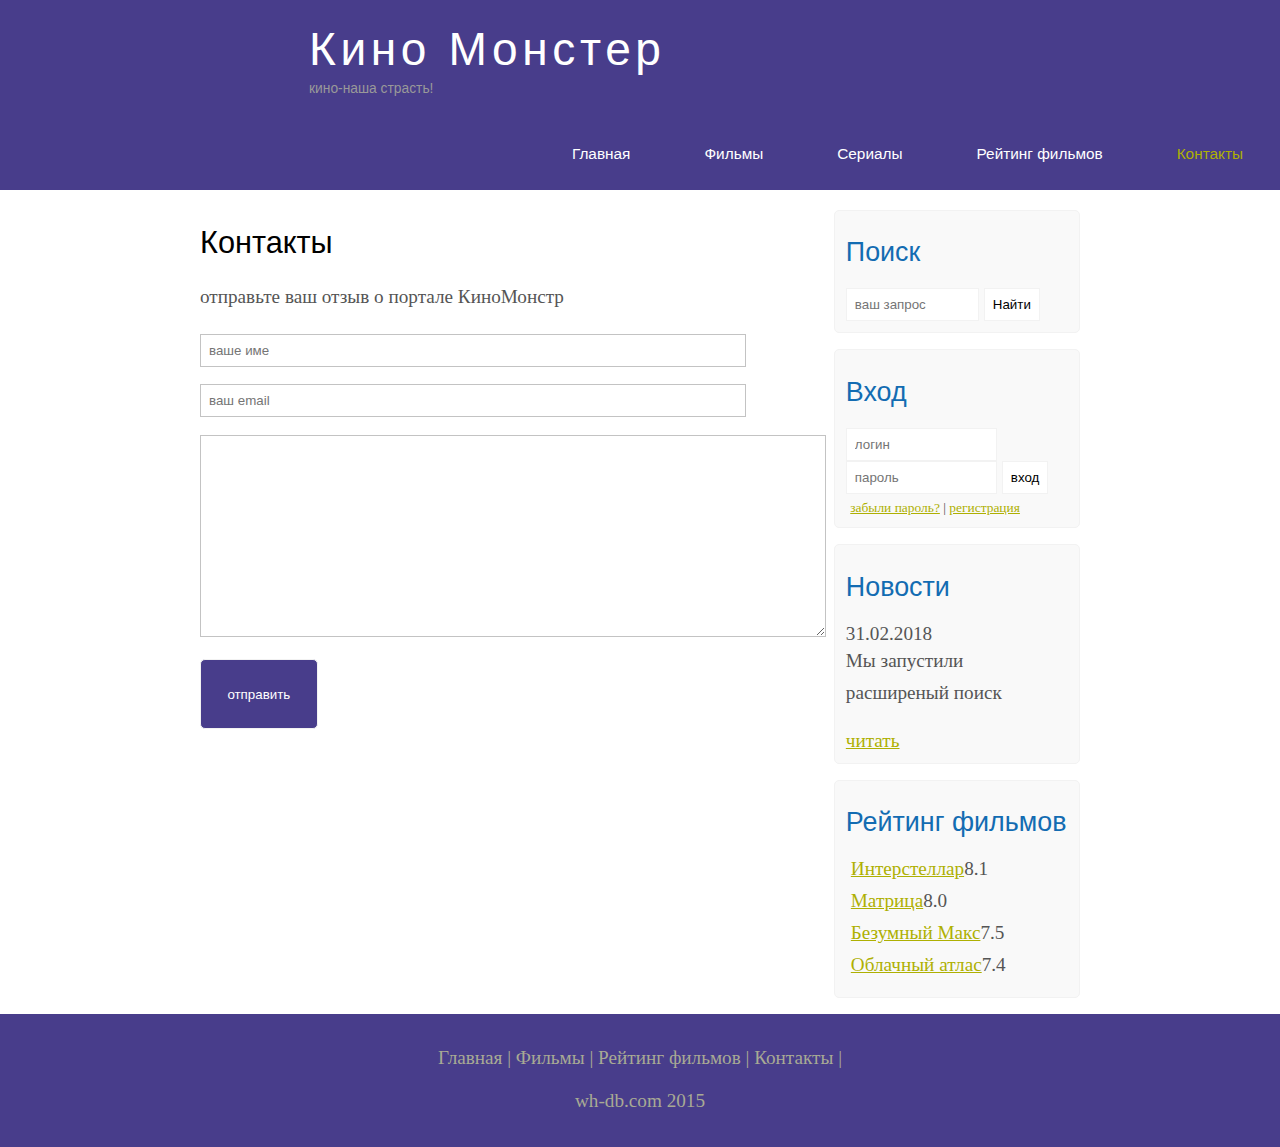
<file: contacts.html>
<!DOCTYPE html>
<html lang="en">
<head>
	<meta charset="UTF-8">
	<meta name="viewport" content="width=device-width, initial-scale=1.0">
	<meta name="discription" content="kinomonster - is a portal about movie">
	<meta name="keywords" content= "films, cinema, movie, monster">
	<title>Kino Monster</title>
	<link rel="stylesheet" href="assets/css/style.css">
</head>
<body>
	<div class="main">
					<div class= "header">
		 				 	<div class="logo">
									<div class="logo_text">
											<h1><a href= "index.html"> Кино Монстер</a></h1>
			    				     <h2>кино-наша страсть!</h2>
									</div>	
							</div>

			 				   <div class="menubar">
										<ul class="menu">
												<li><a href="index.html">Главная</a></li>
												<li><a href="Films.html">Фильмы</a></li>
												<li><a href="#">Сериалы</a></li>
												<li><a href="raiting.html">Рейтинг фильмов</a></li>
												<li class="selected"><a href="contacts.html">Контакты</a></li>

										</ul>
                 </div>
					</div>

         
          <div class="site_content">


	         	<div class="sidebar_container">
	      	       	<div class="sidebar">
	      		             	<h2>Поиск</h2>
	      		      	<form method="post" action="#" id="search_form">
	      				      <input type="search" name="search_field" placeholder="ваш запрос" />
	      			      	<input type="submit" class="btn" value="Найти" />
	      		      	</form>
	          		 	</div>

	      	        	<div class="sidebar">
	      		             	<h2>Вход</h2>
	      		        	<form method="post" action="#" id="login">
	      		           	<input type="text" name="login_field" placeholder="логин" />
	      		          	<input type="password" name="password_field" placeholder="пароль" />
	      	          		<input type="submit" class="btn" value="вход" />	
	      		            	<div class="lables_passreg_text">
	      			            	<span><a href="#" >забыли пароль?</a></span> | <span><a href="#">регистрация</a></span>
	      		            	</div>

	      		        	</form>
	                	</div>

	            	
	              		<div class="sidebar">
	      			
	      	            		<h2>Новости</h2>
	      		         	<span>31.02.2018</span>
	              			<p>Мы запустили расширеный поиск</p>
	      		        	<a href="#">читать</a>
	      		  			</div>
	    		  		

	    		    			<div class="sidebar">
	      								<h2>Рейтинг фильмов</h2>
	      							<ul>
	      									<li><a href="show.html">Интерстеллар</a><span class="rating_sidebar">8.1</span></li>
	      									<li><a href="#">Матрица</a><span class="rating_sidebar">8.0</span></li>
	      									<li><a href="#">Безумный Макс</a><span class="rating_sidebar">7.5</span></li>
	      									<li><a href="#">Облачный атлас</a><span class="rating_sidebar">7.4</span></li>

	      							</ul>
	      			   	  </div>
   		   	   
            </div>

           <div class="contacts">
           	   <div class="contact_field">
           	   	<h1>Контакты</h1>
           	   	<p>отправьте ваш отзыв о портале КиноМонстр</p>
           	   </div>

           	   <div class="contact_send">
                 	    	<form method="post" action="#" id="review" >
                 	    		<input type="text" name="contact_name" placeholder="ваше име">
                 	    		<input type="text" name="contact_email" placeholder="ваш email">
                 	    		<textarea name="review_text"></textarea>
                 	    		<input type="submit" value="отправить">
                 	        </form>
                 	    </div>
           </div>

              
          </div>

  		    <div class="Footer">
            	<p><a href="index.html">Главная</a> |
            	<a href="Films.html">Фильмы</a> |
            	<a href="raiting.html">Рейтинг фильмов</a> |
            	<a href="contacts.html">Контакты</a> |
              </p>
            	<p>wh-db.com 2015</p>
  			  </div>

  </div>

 </body>
</html>
</file>
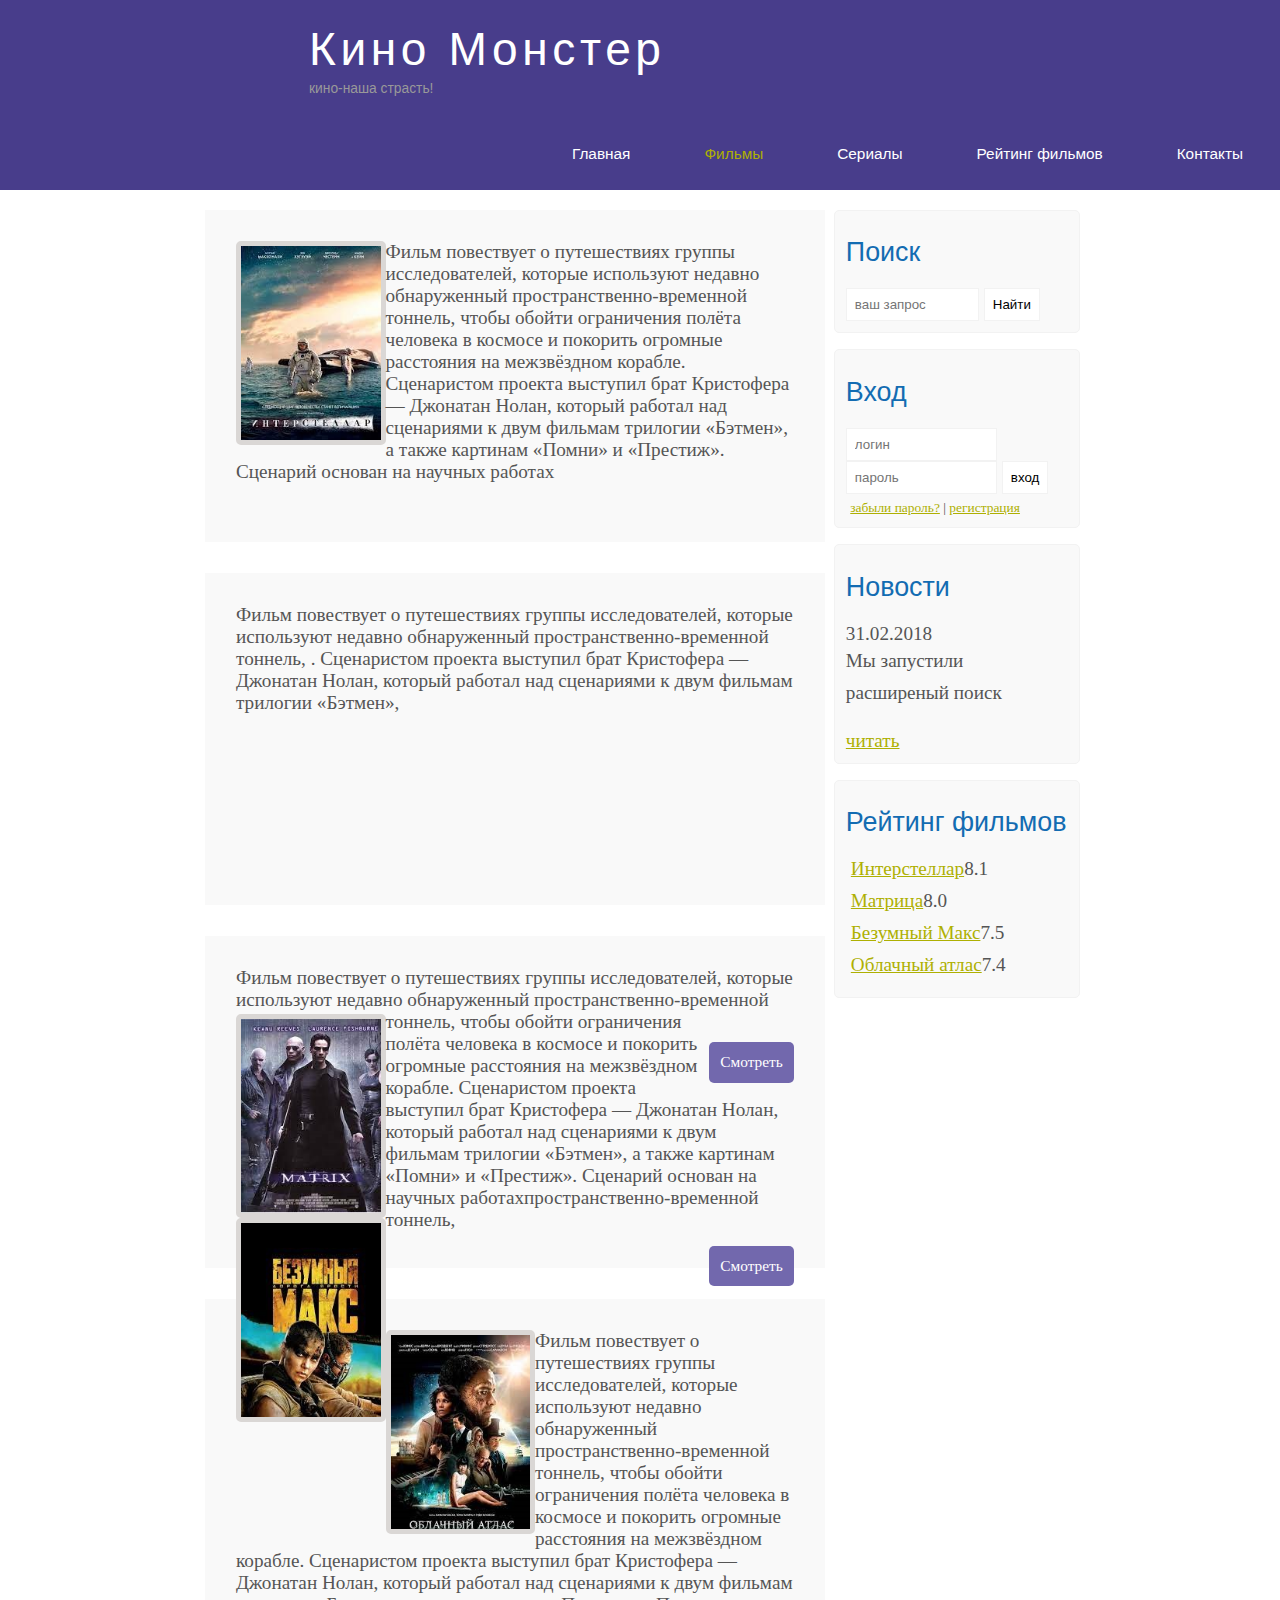
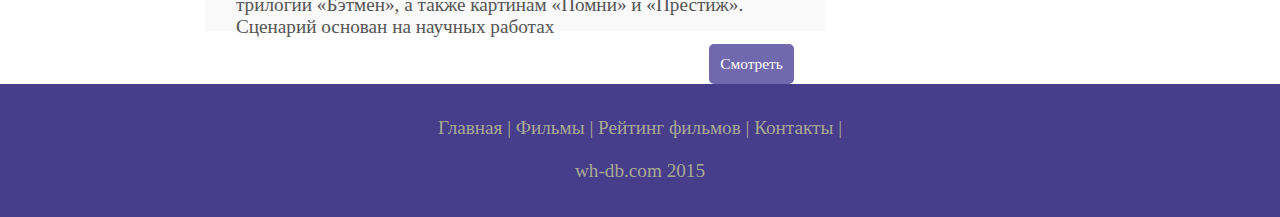
<file: Films.html>
<!DOCTYPE html>
<html lang="en">
<head>
	<meta charset="UTF-8">
	<meta name="viewport" content="width=device-width, initial-scale=1.0">
	<meta name="discription" content="kinomonster - is a portal about movie">
	<meta name="keywords" content= "films, cinema, movie, monster">
	<title>Kino Monster</title>
	<link rel="stylesheet" href="assets/css/style.css">
</head>
<body>
	<div class="main">
					<div class= "header">
		 				 	<div class="logo">
									<div class="logo_text">
											<h1><a href= "index.html"> Кино Монстер</a></h1>
			    				     <h2>кино-наша страсть!</h2>
									</div>	
							</div>

			 				   <div class="menubar">
										<ul class="menu">
												<li><a href="index.html">Главная</a></li>
												<li class="selected"><a href="Films.html">Фильмы</a></li>
												<li><a href="#">Сериалы</a></li>
												<li><a href="raiting.html">Рейтинг фильмов</a></li>
												<li><a href="contacts.html">Контакты</a></li>

										</ul>
                 </div>
					</div>

         
          <div class="site_content">


	           	<div class="sidebar_container">
	      	       	<div class="sidebar">
	      		             	<h2>Поиск</h2>
	      		      	<form method="post" action="#" id="search_form">
	      				      <input type="search" name="search_field" placeholder="ваш запрос" />
	      			      	<input type="submit" class="btn" value="Найти" />
	      		      	</form>
	      	    	 	</div>

	      	      	<div class="sidebar">
	      		             	<h2>Вход</h2>
	      		        	<form method="post" action="#" id="login">
	      		           	<input type="text" name="login_field" placeholder="логин" />
	      		          	<input type="password" name="password_field" placeholder="пароль" />
	      	          		<input type="submit" class="btn" value="вход" />	
	      		            	<div class="lables_passreg_text">
	      			            	<span><a href="#" >забыли пароль?</a></span> | <span><a href="#">регистрация</a></span>
	      		            	</div>

	      		        	</form>
	              	</div>

	            	
	            		<div class="sidebar">
	      			
	      	            		<h2>Новости</h2>
	      		         	<span>31.02.2018</span>
	              			<p>Мы запустили расширеный поиск</p>
	      		        	<a href="#">читать</a>
	      					</div>
	    		  		

	    		  			<div class="sidebar">
	      								<h2>Рейтинг фильмов</h2>
	      							<ul>
	      									<li><a href="show.html">Интерстеллар</a><span class="rating_sidebar">8.1</span></li>
	      									<li><a href="#">Матрица</a><span class="rating_sidebar">8.0</span></li>
	      									<li><a href="#">Безумный Макс</a><span class="rating_sidebar">7.5</span></li>
	      									<li><a href="#">Облачный атлас</a><span class="rating_sidebar">7.4</span></li>

	      							</ul>
	      			    </div>
   		   	    </div>


                       <div class="content">
                         	<div class="info_films">
                         		<img src="assets/img/Интерстеллар.jfif">
                         			Фильм повествует о путешествиях группы исследователей, которые используют недавно обнаруженный пространственно-временной тоннель, чтобы обойти ограничения полёта человека в космосе и покорить огромные расстояния на межзвёздном корабле. Сценаристом проекта выступил брат Кристофера — Джонатан Нолан, который работал над сценариями к двум фильмам трилогии «Бэтмен», а также картинам «Помни» и «Престиж». Сценарий основан на научных работах
                         			<div class="button"><a href="show.html">Смотреть</a></div>
                         	</div>
                         	<div class="info_films">
                         		<img src="assets/img/Матрица.jfif">
                         			Фильм повествует о путешествиях группы исследователей, которые используют недавно обнаруженный пространственно-временной тоннель, . Сценаристом проекта выступил брат Кристофера — Джонатан Нолан, который работал над сценариями к двум фильмам трилогии «Бэтмен», 
                         			<div class="button"><a href="show.html">Смотреть</a></div>
                         	</div>
                         	<div class="info_films">
                         		<img src="assets/img/Безумный макс.jfif">
                         			Фильм повествует о путешествиях группы исследователей, которые используют недавно обнаруженный пространственно-временной тоннель, чтобы обойти ограничения полёта человека в космосе и покорить огромные расстояния на межзвёздном корабле. Сценаристом проекта выступил брат Кристофера — Джонатан Нолан, который работал над сценариями к двум фильмам трилогии «Бэтмен», а также картинам «Помни» и «Престиж». Сценарий основан на научных работахпространственно-временной тоннель,
                         	</div>
                         	<div class="info_films">
                         		<img src="assets/img/Облачный атлас.jfif">
                         			Фильм повествует о путешествиях группы исследователей, которые используют недавно обнаруженный пространственно-временной тоннель, чтобы обойти ограничения полёта человека в космосе и покорить огромные расстояния на межзвёздном корабле. Сценаристом проекта выступил брат Кристофера — Джонатан Нолан, который работал над сценариями к двум фильмам трилогии «Бэтмен», а также картинам «Помни» и «Престиж». Сценарий основан на научных работах
                         			<div class="button"><a href="show.html">Смотреть</a></div>
                         	</div>

                       </div>
          </div>               	

        

  		    <div class="Footer">
            	<p><a href="index.html">Главная</a> |
            	<a href="Films.html">Фильмы</a> |
            	<a href="raiting.html">Рейтинг фильмов</a> |
            	<a href="contacts.html">Контакты</a> |
              </p>
            	<p>wh-db.com 2015</p>
  			  </div>

  </div>

 </body>
</html>
</file>
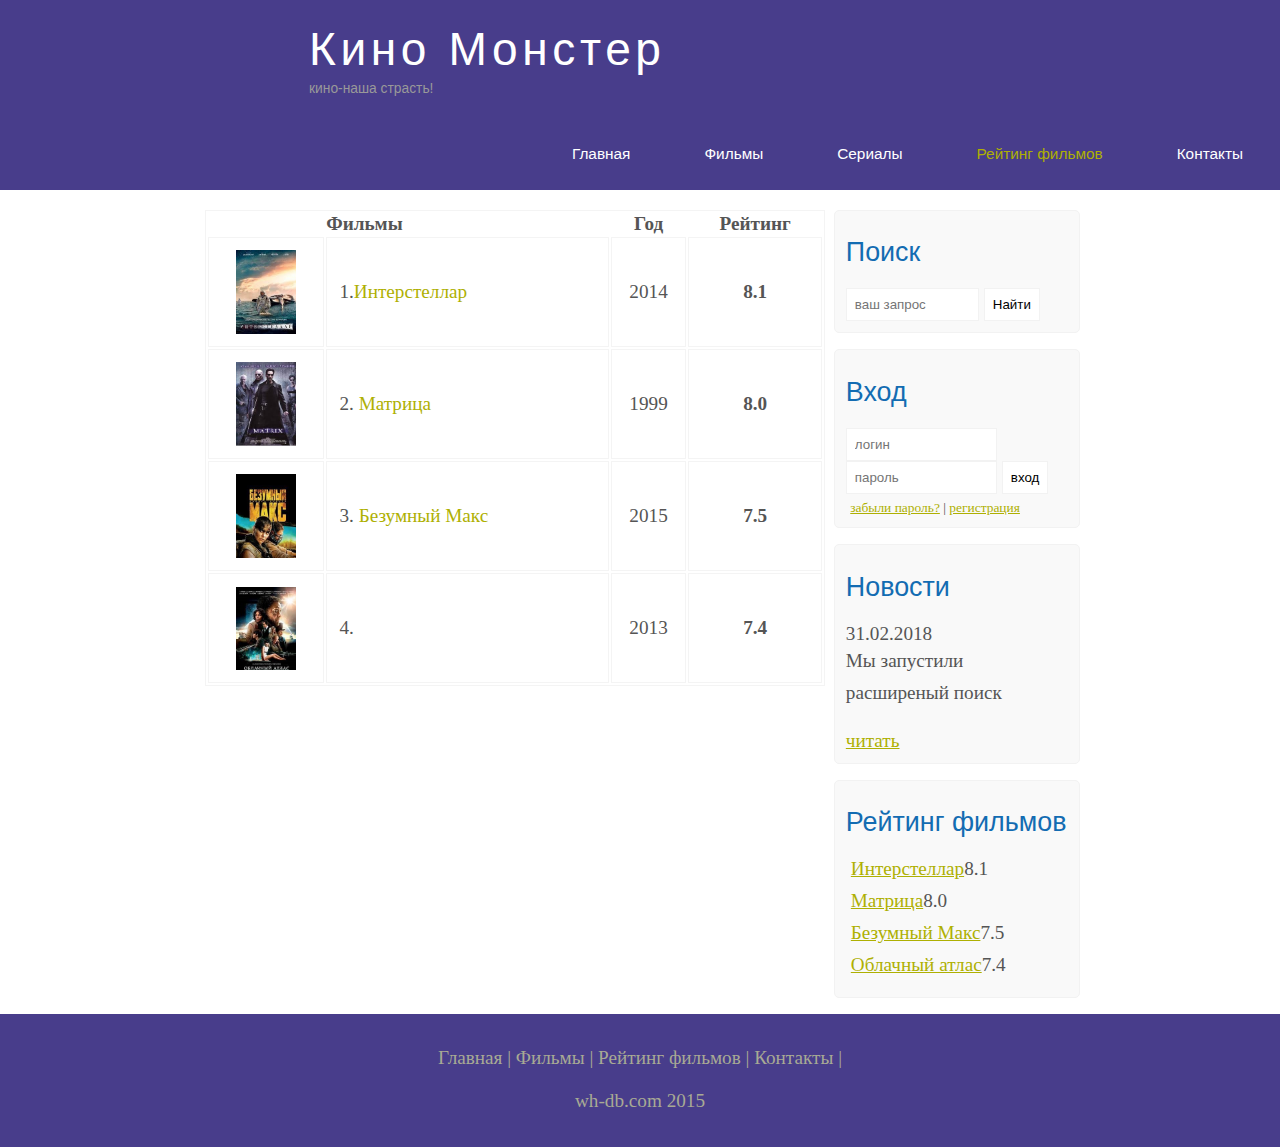
<file: raiting.html>
<!DOCTYPE html>
<html lang="en">
<head>
	<meta charset="UTF-8">
	<meta name="viewport" content="width=device-width, initial-scale=1.0">
	<meta name="discription" content="kinomonster - is a portal about movie">
	<meta name="keywords" content= "films, cinema, movie, monster">
	<title>Kino Monster</title>
	<link rel="stylesheet" href="assets/css/style.css">
</head>
<body>
	<div class="main">
					<div class= "header">
		 				 	<div class="logo">
									<div class="logo_text">
											<h1><a href= "index.html"> Кино Монстер</a></h1>
			    				     <h2>кино-наша страсть!</h2>
									</div>	
							</div>

			 				   <div class="menubar">
										<ul class="menu">
												<li><a href="index.html">Главная</a></li>
												<li><a href="Films.html">Фильмы</a></li>
												<li><a href="#">Сериалы</a></li>
												<li class="selected"><a href="raiting.html">Рейтинг фильмов</a></li>
												<li><a href="contacts.html">Контакты</a></li>

										</ul>
                 </div>
					</div>

         
          <div class="site_content">


	         	<div class="sidebar_container">
	      	       	<div class="sidebar">
	      		             	<h2>Поиск</h2>
	      		      	<form method="post" action="#" id="search_form">
	      				      <input type="search" name="search_field" placeholder="ваш запрос" />
	      			      	<input type="submit" class="btn" value="Найти" />
	      		      	</form>
	          		 	</div>

	      	        	<div class="sidebar">
	      		             	<h2>Вход</h2>
	      		        	<form method="post" action="#" id="login">
	      		           	<input type="text" name="login_field" placeholder="логин" />
	      		          	<input type="password" name="password_field" placeholder="пароль" />
	      	          		<input type="submit" class="btn" value="вход" />	
	      		            	<div class="lables_passreg_text">
	      			            	<span><a href="#" >забыли пароль?</a></span> | <span><a href="#">регистрация</a></span>
	      		            	</div>

	      		        	</form>
	                	</div>

	            	
	              		<div class="sidebar">
	      			
	      	            		<h2>Новости</h2>
	      		         	<span>31.02.2018</span>
	              			<p>Мы запустили расширеный поиск</p>
	      		        	<a href="#">читать</a>
	      		  			</div>
	    		  		

	    		    			<div class="sidebar">
	      								<h2>Рейтинг фильмов</h2>
	      							<ul>
	      									<li><a href="show.html">Интерстеллар</a><span class="rating_sidebar">8.1</span></li>
	      									<li><a href="#">Матрица</a><span class="rating_sidebar">8.0</span></li>
	      									<li><a href="#">Безумный Макс</a><span class="rating_sidebar">7.5</span></li>
	      									<li><a href="#">Облачный атлас</a><span class="rating_sidebar">7.4</span></li>

	      							</ul>
	      			   	  </div>
   		   	   
            </div>

         <div class="content">
           <table>
           	<tr>
           		<th></th>
           		<th>Фильмы</th>
           		<th class="center">Год</th>
           		<th class="center">Рейтинг</th>
           	</tr>

           	<tr>
           		<td class="center"><img src="assets/img/Интерстеллар.jfif"></td>
           		<td>1.<a href="show.html">Интерстеллар</a></td>
           		<td class="center">2014</td>
           		<td class="center rating">8.1</td>
           	</tr>

          <tr>
          	<td class="center"><img src="assets/img/Матрица.jfif"></td>
          	<td>2. <a href="#">Матрица</a></td>
          	<td class="center">1999</td>
          	<td class="center rating">8.0</td>
          </tr>

          <tr>
          	<td class="center"><img src="assets/img/Безумный макс.jfif"></td>
          	<td>3. <a href="#">Безумный Макс</a></td>
          	<td class="center">2015</td>
          	<td class="center rating">7.5</td>
          </tr>

          <tr>
          	<td class="center"><img src="assets/img/Облачный атлас.jfif"></td>
          	<td>4. <a href="#"></a></td>
          	<td class="center">2013</td>
          	<td class="center rating">7.4</td>
          </tr>
        </table>

           </div>   
         </div>

  		    <div class="Footer">
            	<p><a href="index.html">Главная</a> |
            	<a href="Films.html">Фильмы</a> |
            	<a href="raiting.html">Рейтинг фильмов</a> |
            	<a href="contacts.html">Контакты</a> |
              </p>
            	<p>wh-db.com 2015</p>
  			  </div>

  </div>

 </body>
</html>
</file>
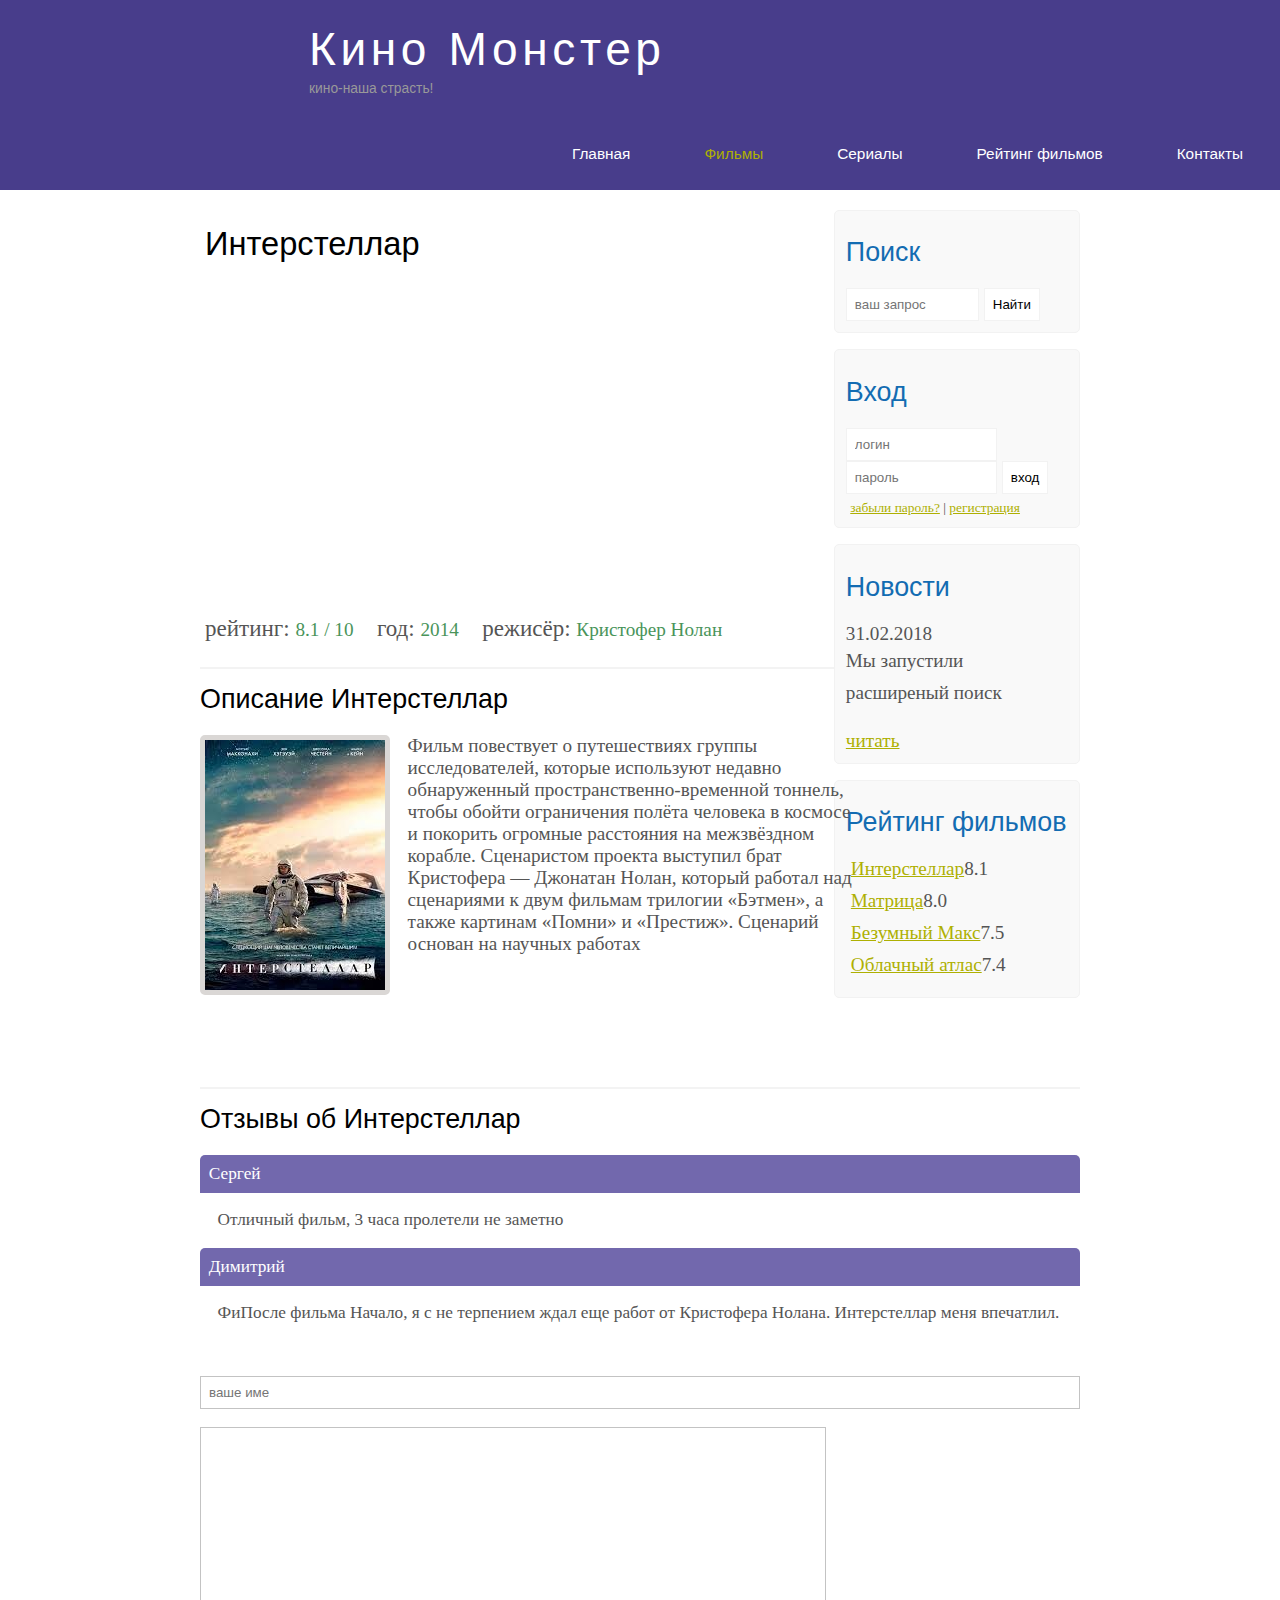
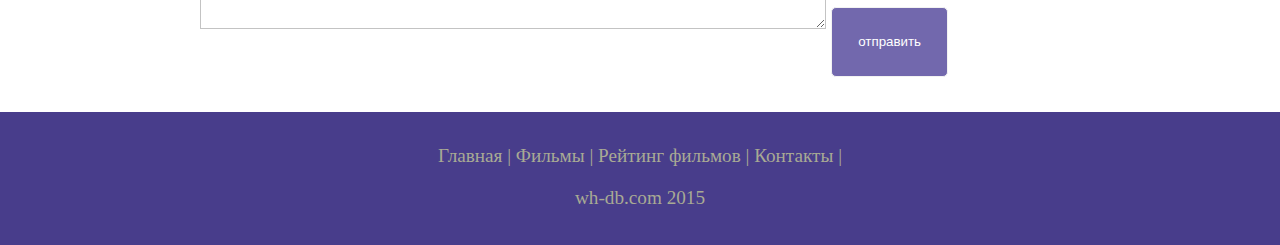
<file: show.html>
<!DOCTYPE html>
<html lang="en">
<head>
	<meta charset="UTF-8">
	<meta name="viewport" content="width=device-width, initial-scale=1.0">
	<meta name="discription" content="kinomonster - is a portal about movie">
	<meta name="keywords" content= "films, cinema, movie, monster">
	<title>Kino Monster</title>
	<link rel="stylesheet" href="assets/css/style.css">
</head>
<body>
	<div class="main">
					<div class= "header">
		 				 	<div class="logo">
									<div class="logo_text">
											<h1><a href= "index.html"> Кино Монстер</a></h1>
			    				     <h2>кино-наша страсть!</h2>
									</div>	
							</div>

			 				   <div class="menubar">
										<ul class="menu">
												<li><a href="index.html">Главная</a></li>
												<li class="selected"><a href="Films.html">Фильмы</a></li>
												<li><a href="#">Сериалы</a></li>
												<li><a href="raiting.html">Рейтинг фильмов</a></li>
												<li><a href="contacts.html">Контакты</a></li>

										</ul>
                 </div>
					</div>

         
          <div class="site_content">


	           	<div class="sidebar_container">
	      	       	<div class="sidebar">
	      		             	<h2>Поиск</h2>
	      		      	<form method="post" action="#" id="search_form">
	      				      <input type="search" name="search_field" placeholder="ваш запрос" />
	      			      	<input type="submit" class="btn" value="Найти" />
	      		      	</form>
	      		 	</div>

	      	      	<div class="sidebar">
	      		             	<h2>Вход</h2>
	      		        	<form method="post" action="#" id="login">
	      		           	<input type="text" name="login_field" placeholder="логин" />
	      		          	<input type="password" name="password_field" placeholder="пароль" />
	      	          		<input type="submit" class="btn" value="вход" />	
	      		            	<div class="lables_passreg_text">
	      			            	<span><a href="#" >забыли пароль?</a></span> | <span><a href="#">регистрация</a></span>
	      		            	</div>

	      		        	</form>
	             	</div>

	            	
	            		<div class="sidebar">
	      			
	      	            		<h2>Новости</h2>
	      		         	<span>31.02.2018</span>
	              			<p>Мы запустили расширеный поиск</p>
	      		        	<a href="#">читать</a>
	      					</div>
	    		  		

	    		  			<div class="sidebar">
	      								<h2>Рейтинг фильмов</h2>
	      							<ul>
	      									<li><a href="show.html">Интерстеллар</a><span class="rating_sidebar">8.1</span></li>
	      									<li><a href="#">Матрица</a><span class="rating_sidebar">8.0</span></li>
	      									<li><a href="#">Безумный Макс</a><span class="rating_sidebar">7.5</span></li>
	      									<li><a href="#">Облачный атлас</a><span class="rating_sidebar">7.4</span></li>

	      							</ul>
	      			   	  </div>
   		   	    </div>
              <div class="content">
                  	<h1>Интерстеллар</h1>
                  	<iframe width="560" height="315" src="https://www.youtube.com/embed/m2vijtILDuk" title="YouTube video player" frameborder="0" allow="accelerometer; autoplay; clipboard-write; encrypted-media; gyroscope; picture-in-picture" allowfullscreen></iframe>
                  	<div class="info_film_page">
                  		<span class="label">рейтинг: </span><span class="value">8.1 / 10</span>
                  		<span class="label">год: </span><span class="value">2014</span>
                  		<span class="label">режисёр: </span><span class="value">Кристофер Нолан</span>
                  	</div>
              </div> 
                  				 <hr>
                 			  <h2>Описание Интерстеллар</h2>
                 		<div class="discription_film">
                 			<img src="assets/img/Интерстеллар.jfif">
                 				Фильм повествует о путешествиях группы исследователей, которые используют недавно обнаруженный пространственно-временной тоннель, чтобы обойти ограничения полёта человека в космосе и покорить огромные расстояния на межзвёздном корабле. Сценаристом проекта выступил брат Кристофера — Джонатан Нолан, который работал над сценариями к двум фильмам трилогии «Бэтмен», а также картинам «Помни» и «Престиж». Сценарий основан на научных работах
                 	    </div>

                 	    <hr>
                 	    <h2>Отзывы об Интерстеллар</h2>
                 	    <div class="reviews">
                 	    	<div class="review_name">
                 	    		Сергей
                 	    	</div>

                 	    	<div class="review_text">
                 	    		Отличный фильм, 3 часа пролетели не заметно
                 	    	</div>
                 	    	<div class="review_name">
                 	    		Димитрий
                 	    	</div>
                 	    	<div class="review_text">
                 	    		ФиПосле фильма Начало, я с не терпением ждал еще работ от Кристофера Нолана. Интерстеллар меня впечатлил.
                 	    	</div>
                 	    </div>
                 	    <div class="send">
                 	    	<form method="post" action="#" id="review" >
                 	    		<input type="text" name="review_name" placeholder="ваше име">
                 	    		<textarea name="review_text"></textarea>
                 	    		<input type="submit" value="отправить">
                 	        </form>
                 	    </div>




              
          </div>

  		    <div class="Footer">
            	<p><a href="index.html">Главная</a> |
            	<a href="Films.html">Фильмы</a> |
            	<a href="raiting.html">Рейтинг фильмов</a> |
            	<a href="contacts.html">Контакты</a> |
              </p>
            	<p>wh-db.com 2015</p>
  			  </div>

  </div>

 </body>
</html>
</file>
<file: assets/css/style.css>
*{
margin: 0;
padding: 0;
}
body{
	font-size: 1.2em;
	background-color: #fff;
	color: #555;
}
p{
	padding: 0 0 20px 0;
	line-height: 1.7em;
}

	input[type="text"],input[type="password"], input[type="search"]{
		color: #5d5d5d;
		width: 60%;
		padding: 8px;
	}

input, textarea{
	outline: none;
	border: none;
	border: solid 1px #f2f2f2;
}
h1, h2{
	font: normal 170% 'century gothic', arial;
	margin: 0 0 15px 0;
	padding: 15px 0 5px 0;
	color: #000;
}
h2{
	font-size: 140%;
}

a, a:hover{
	outline: none;
	text-decoration: underline;
	color: #aeb002;
}
ul{
	margin: 2px 0 22px 17px;
}
ul li{
	margin: 0 0 6px 0;
	padding: 0 0 4px 5px;
	line-heigth: 1.5em;
}



.header{
	background-color: darkslateblue;
	height: 190px;
	font-size: 0.8em;
	margin-left: 0px;
	margin-rigth: 0px;
	min-width: 900px;

}
.main, .logo, .menubar, .site_content, .footer{
	margin-left: auto;
	margin-rigth: auto;

}
.logo{
	width: 980px;
	padding-bottom: 40px;
}
.logo h1, .logo h2{
	font: normal 300% 'century gothic', arial, sans-serif;
	margin: 0 0 0 9px;
}
.logo_text h1, .logo_text h1 a, .logo_text h1 a:hover {
	padding: 22px 0 0 0;
	color: #fff;
	letter-spacing: 0.1em;
	text-decoration: none;
}

.logo_text h2 {
	font-size: 0.9em;
	padding: 4px 0 0 0;
	color: #999;
}
.menubar{
	width: 900px;
	height: 46px;

}
ul.menu{
	float: right;
}
ul.menu li{
	float: left;
	padding: 0 0 0 9px;
	list-style: none;
	margin: 1px 2px 0 0;
}
ul.menu li a{
	font: normal 100% 'trebuchet ms', sans-serif;
	display: block;
	height: 20px;
	padding: 6px 35px 5px 28px;
	color: #fff;
	text-decoration: none;
}
ul.menu li.selected a{
	color: #aeb002;

}
ul.menu li a:hover{
	color: #e4ec04;
}



hr{
	border: solid 1px #f3f3f3;
}

.site_content{
	width: 880px;
	overflow: hiden;
	margin: 20px auto 0 auto;
	background-color: white;

}

.sidebar_container{
	float: right;
	width: 224px;
	
	
	
}
.sidebar{
	float: right;
	width: 222px;
	padding: 5%;
	margin: 0 0 16px 0;
	border: solid 1px #f2f2f2;
	border-radius: 5px;
	background-color: #f9f9f9;

}
.btn{
	padding: 8px;
	background-color: white;
	cursor: pointer;
}
.sidebar h2{
	color: #136cb2;
}
.lables_passreg_text{
	font-size: 0.7em;
	margin-top: 3%;
	margin-left: 2%;

}
.sidebar ul{
	margin: 0;
}
.sidebar ul li{
	list-style-type: none;
	margine: 0 0 0 0;
}
.sidebar .rating_sadebar{
	float: right;
} 

.content {
	text-align: left;
	width: 620px;
	padding: 0 0 0 5px;
	float: top;
	}


.content a {
	text-decoration: none;
}


.films_block {
	margin-bottom: 5%;
}


.films_block img{
	border_radius: 5px;
	border: solid 5px #dad7d5;
	width: 22%;
}

.posts .posts_contetn{
	font-size: 0.8em;
}

.info_film_page{
	margin-top: 2%;
	margin-bottom: 4%;
}
.info_film_page .label{
	font-size: 1.2em;
}
.info_film_page .value{
	font-size: 1em;
	color: #49945a;
	margin-right: 3%;
}

.discription_film{
	margin-bottom: 15%;
}
.discription_film img{
	float: left;
	margin-right: 2%;
	border-radius: 5px;
	border: solid 5px #dad7d5;
}

.reviews{
	margin-bottom: 4%;
	font-size: 0.9em;

}
.reviews .review_name{
	background-color: #7268ad;
	color: white;
	padding: 1%;
	border-top-left-radius: 5px;
	border-top-right-radius: 5px;

}
.reviews .review_text{
	padding-top: 2%;
	padding-bottom: 2%;
	padding-left: 2%;
}

.send{
	margin-bottom: 4%;
}
.send input[type="text"],textarea{
	border: solid 1px #c3c3c3;
	margin-bottom: 2%;
}
.send input[type="text"]{
	width: 98%;

}
.send textarea{
	width: 624px;
	height: 200px;
}
.send input[type="submit"]{
	background-color: #7268ad;
	padding: 3%;
	color: white;
	border-radius: 5px;
}

.contacts{
	margin-bottom: 4%;

}
.contacts h1{
	font-size: 1.6em;

}
.contacts p{
	font-size: 1em;
}

.contact_send textarea{
	width: 624px;
	height: 200px;
}
.contact_send input[type="submit"]{
	background-color: darkslateblue;
	padding: 3%;
	color: white;
	border-radius: 5px;
}

.contact_send input[type="text"]{
	
	
}
.contact_send input[type="text"],textarea{
	border: solid 1px #c3c3c3;
	margin-bottom: 2%;
}

.info_films{
	margin-bottom: 5%;
	background-color: #f9f9f9;
	padding: 5%;
	height: 270px;
}

.info_films img{
	float: left;5px
	margin-right: 2%;
	border-radius: 5px;
	border:  solid 5px #dad7d5;
	width: 25%;

}

.button{
	background-color: #7268ad;
	padding: 2%;
	color: white;
	border-radius: 5px;
	float: right;
	margin-top: 5%;
	clear: both;
	font-size: 0.8em;
}
.button a{
	color: white;
}

table{
	width: 100%;
	border: solid 1px #f4f4f4;
}
td{
	padding: 2%;
	border: solid 1px #f4f4f4;
}
td img{
	width: 60px;
	vertical-align: middle;
}
.center {
	text-align: center;
}
.rating{
	font-weight: bold;
}


.Footer{
	width: 100%;
	height: 100px;
	padding: 28px 0 5px 0;
	text-align: center;
	background-color: darkslateblue;
	color: #a8aa94;
	margin-left: 0px;
	margin-right: 0px;
	min-width: 900px;
	clear: both;
}

.Footer a{
	color: #a8aa94;
	text-decoration: none;
}
.Footer a:hover{
	color: #fff;
	text-decoration: none;
}
.Footer p{
	padding: 0 0 10px 0;
}



/* CSS Mobile*/

@media only screen
and (nim-device-width : 320px)
and (max-device-width : 568px){
	.header{
		background-color: #257965;
		min-width: 100%;
		height: 20%;
		text-align: center;
	}
	.logo{
		width: 100%;
	}
	.site_content {
		width: 100%;
	}
	.menubar{
		width: 100%;
		height: 100%;
	}
	.content {
		width: 100%;
		text-align: center;
	}
	.site_content{
		width: 100%;
		text-align: center;
	}
	.sidebar_container{
		display: none;
	}
	.Footer{
		display: none;
	}
	ul.menu{
		float: none;
	}
	ul.menu li{
		margin: 0;
		padding: 0;
		float: none;
	}
	.logo h1{
		font: normal 235% 'century gothic', arial, sans-serif;
	}
	.logo h2{
		font: normal 100% 'century gothic', arial, sans-serif;
		color: white;
	}
	.content h1, h2{
		font: normal 110% 'century gothic', arial;
	}
	.films_block img{
		width: 43%;
	}
	.post_content p {
		line-height: 1.5em;
		padding: 3%;
		text-align: left;
	}
	.posts p{
		font-size: 120%;
	}
	/* films page */
	.info_films{
		float: none;
		height: 100%;
	}
	.info_films img{
		width: 90%;
		margin-bottom: 5%;
	}
	.button{
		float: none;
	}
	/* rating page */
	table{
		display: block;
	}
	th{
		font-size: 75%;
	}
	td{
		padding: 0;
		margin: 0;
		font-size: 95%;
		text-align: left;
	}
	/* show page*/
	iframe{
		width: 88%;
		height: 100%;
	}
	.discription_film{
		width: 90%;
		text-align: left;
		margin-left: 25%;
	}
	.discription_film img{
		float: none;
		width: 73%;
		display: block;
		margin: 0;
		padding: 0;
		margin-left: 11%;
		margin-bottom: 7%;
	}
	.reviews{
		text-align: left;
		width: 96%;
	}

	.send input[type="text"]{
		width: 80%;
	}
	.send textarea{
		width: 85%;
	}


}
</file>
